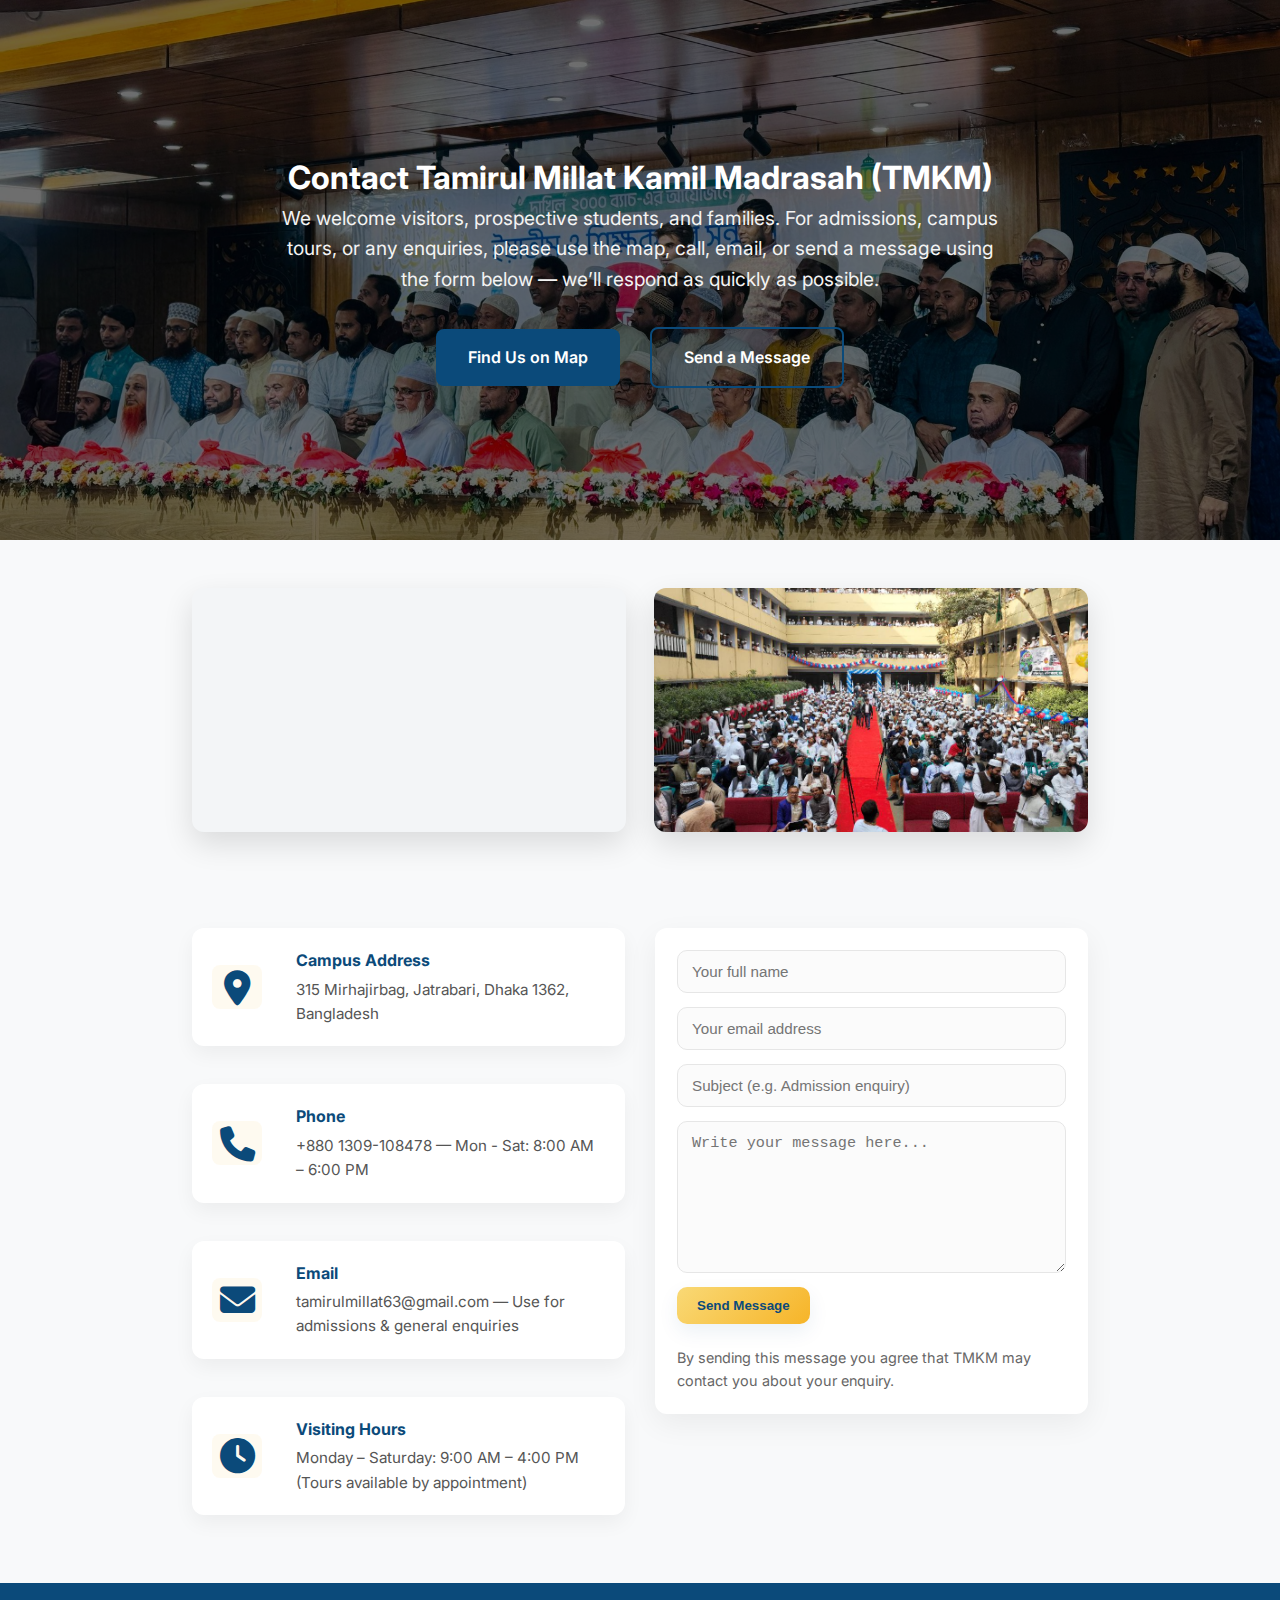
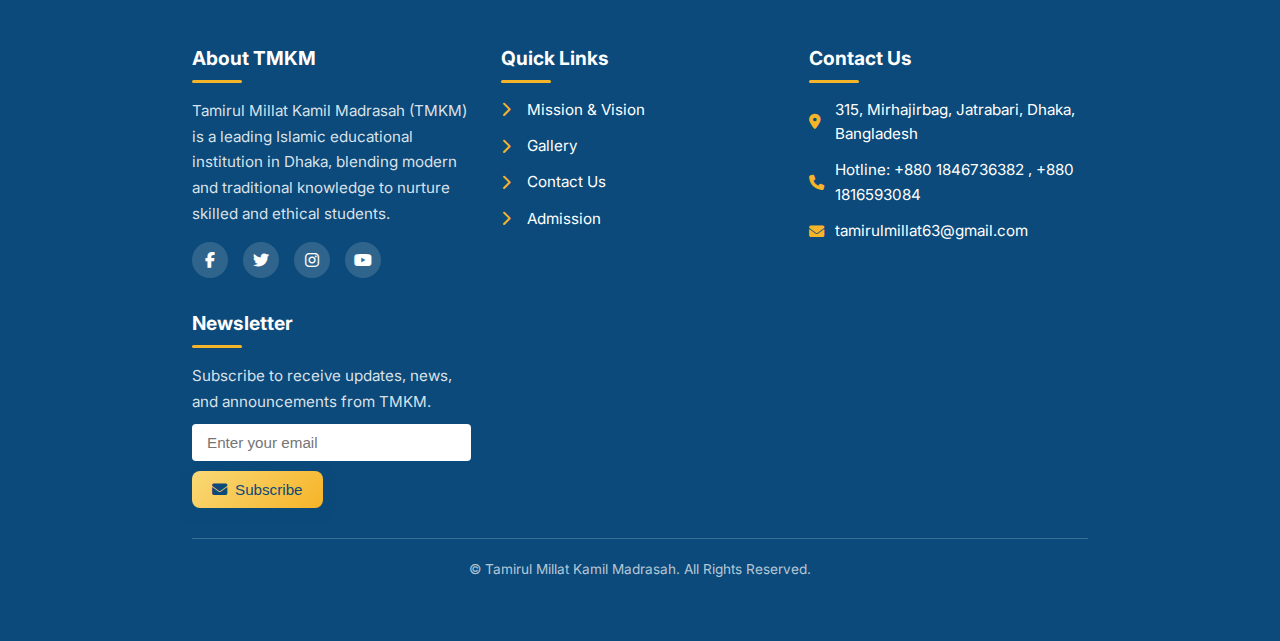
<file: contact.html>
<!DOCTYPE html>
<html lang="en">

<head>
    <meta charset="UTF-8">
    <meta name="viewport" content="width=device-width, initial-scale=1.0">
    <title>Tamirul Millat Kamil Madrasah</title>

    <!--Clarity-->
    <script type="text/javascript">
    (function(c,l,a,r,i,t,y){
        c[a]=c[a]||function(){(c[a].q=c[a].q||[]).push(arguments)};
        t=l.createElement(r);t.async=1;t.src="https://www.clarity.ms/tag/"+i;
        y=l.getElementsByTagName(r)[0];y.parentNode.insertBefore(t,y);
    })(window, document, "clarity", "script", "v1a99prf4v");
</script>

    <!-- Google Fonts -->
    <link href="https://fonts.googleapis.com/css2?family=Inter:wght@300;400;500;600;700;800&display=swap"
        rel="stylesheet">

    <!-- Font Awesome -->
    <link rel="stylesheet" href="https://cdnjs.cloudflare.com/ajax/libs/font-awesome/6.5.2/css/all.min.css">

    <!-- Main CSS -->
    <link rel="stylesheet" href="css/extra.css">
</head>

<body>

    <!-- HERO SECTION (Contact Page) -->
    <header class="hero-about contact-img" role="banner" aria-label="Contact hero">
        <div class=" hero-about-inner">
            <h1>Contact Tamirul Millat Kamil Madrasah (TMKM)</h1>
            <p class="lead">
                We welcome visitors, prospective students, and families. For admissions, campus tours, or any enquiries,
                please use the map, call, email, or send a message using the form below — we’ll respond as quickly as
                possible.
            </p>
            <div class="cta" role="navigation" aria-label="Contact actions">
                <a class="btn btn-primary" href="#location">Find Us on Map</a>
                <a class="btn btn-outline" href="#contact-form">Send a Message</a>
            </div>
        </div>
    </header>

    <!-- MAP + IMAGE (side-by-side) -->
    <section id="location" class="map-image" aria-label="Location and campus image">
        <div class="map-col">
            <div class="iframe-wrap" aria-hidden="false">
                <!-- Google Maps embed (keeps responsive within iframe-wrap) -->
                <iframe title="Tamirul Millat Kamil Madrasah location"
                    src="https://www.google.com/maps/embed?pb=!1m18!1m12!1m3!1d3653.15515952057!2d90.42626477615077!3d23.706152578700614!2m3!1f0!2f0!3f0!3m2!1i1024!2i768!4f13.1!3m3!1m2!1s0x3755b9b701a829cf%3A0x39a45f1189bcb15d!2sTamirul%20Millat%20Kamil%20Madrasah!5e0!3m2!1sen!2sbd!4v1763648017516!5m2!1sen!2sbd"
                    allowfullscreen="" loading="lazy" referrerpolicy="no-referrer-when-downgrade"></iframe>
            </div>
        </div>

        <div class="img-col" aria-hidden="false">
            <!-- Replace this image URL with your best campus photo -->
            <img src="assets/area-view.jpg"
                alt="Aerial view of Tamirul Millat Kamil Madrasah campus" />

        </div>
    </section>

    <!-- CONTACT + FORM -->
    <section id="contact-form" class="contact-us" aria-label="Contact information and form">
        <div class="row">

            <!-- Contact Info Column -->
            <div class="content-col contact-info" aria-label="Contact details">
                <div class="info-item" aria-hidden="false">
                    <i class="fa fa-location-dot" aria-hidden="true"></i>
                    <div>
                        <h5>Campus Address</h5>
                        <p>315 Mirhajirbag, Jatrabari, Dhaka 1362, Bangladesh</p>
                    </div>
                </div>

                <div class="info-item" aria-hidden="false">
                    <i class="fa fa-phone" aria-hidden="true"></i>
                    <div>
                        <h5>Phone</h5>
                        <p>+880 1309-108478 — Mon - Sat: 8:00 AM – 6:00 PM</p>
                    </div>
                </div>

                <div class="info-item" aria-hidden="false">
                    <i class="fa fa-envelope" aria-hidden="true"></i>
                    <div>
                        <h5>Email</h5>
                        <p><a href="mailto:tamirulmillat63@gmail.com">tamirulmillat63@gmail.com</a> — Use for admissions
                            &
                            general enquiries</p>
                    </div>
                </div>

                <div class="info-item" aria-hidden="false">
                    <i class="fa fa-clock" aria-hidden="true"></i>
                    <div>
                        <h5>Visiting Hours</h5>
                        <p>Monday – Saturday: 9:00 AM – 4:00 PM (Tours available by appointment)</p>
                    </div>
                </div>
            </div>

            <!-- Contact Form Column -->
            <div class="content-col contact-form-col" aria-label="Contact form">
                <form class="contact-form" action="#" method="post" novalidate>
                    <label for="name" class="sr-only">Your name</label>
                    <input id="name" name="name" type="text" placeholder="Your full name" required />

                    <label for="email" class="sr-only">Your email</label>
                    <input id="email" name="email" type="email" placeholder="Your email address" required />

                    <label for="subject" class="sr-only">Subject</label>
                    <input id="subject" name="subject" type="text" placeholder="Subject (e.g. Admission enquiry)"
                        required />

                    <label for="message" class="sr-only">Message</label>
                    <textarea id="message" name="message" rows="7" placeholder="Write your message here..."
                        required></textarea>

                    <button type="submit" class="send-btn" aria-label="Send message">Send Message</button>

                    <p style="font-size:0.9rem;color:#666;margin-top:8px;">
                        By sending this message you agree that TMKM may contact you about your enquiry.
                    </p>
                </form>
            </div>
        </div>
    </section>


    <!-- ================= FOOTER ================= -->
<footer>
        <div class="container">
            <div class="footer-grid">
                <!-- About TMKM -->
                <div class="footer-about">
                    <h4>About TMKM</h4>
                    <p>Tamirul Millat Kamil Madrasah (TMKM) is a leading Islamic educational institution in Dhaka,
                        blending
                        modern and traditional knowledge to nurture skilled and ethical students.</p>
                    <div class="footer-social">
                        <a href="https://www.facebook.com/vom.tmkm"><i class="fab fa-facebook-f"></i></a>
                        <a href="#"><i class="fab fa-twitter"></i></a>
                        <a href="#"><i class="fab fa-instagram"></i></a>
                        <a href="https://www.youtube.com/@VoiceOfMillatDhaka"><i class="fab fa-youtube"></i></a>
                    </div>
                </div>

                <!-- Quick Links -->
                <div class="footer-links">
                    <h4>Quick Links</h4>
                    <ul>
                        <li><i class="fa-solid fa-chevron-right"></i><a href="about.html#mission">Mission & Vision</a>
                        </li>
                        <li><i class="fa-solid fa-chevron-right"></i><a href="index.html#gallery">Gallery</a></li>
                        <li><i class="fa-solid fa-chevron-right"></i><a href="contact.html">Contact Us</a></li>
                        <li><i class="fa-solid fa-chevron-right"></i><a href="#">Admission</a></li>
                    </ul>
                </div>

                <!-- Contact Info -->
                <div class="footer-contact">
                    <h4>Contact Us</h4>
                    <ul>
                        <li><i class="fa-solid fa-map-marker-alt"></i> 315, Mirhajirbag, Jatrabari, Dhaka, Bangladesh
                        </li>
                        <li><i class="fa-solid fa-phone"></i> Hotline: +880 1846736382 , +880 1816593084</li>
                        <li><i class="fa-solid fa-envelope"></i> tamirulmillat63@gmail.com</li>
                    </ul>
                </div>

                <!-- Newsletter -->
                <div class="footer-newsletter">
                    <h4>Newsletter</h4>
                    <p>Subscribe to receive updates, news, and announcements from TMKM.</p>
                    <form>
                        <input type="email" placeholder="Enter your email" required>
                        <button type="submit" class="btn-primary"><i class="fa-solid fa-envelope"></i>
                            Subscribe</button>
                    </form>
                </div>
            </div>

            <div class="footer-bottom">
                &copy; <span id="year"></span> Tamirul Millat Kamil Madrasah. All Rights Reserved.
            </div>
        </div>
    </footer>

<script src="js/script.js"></script>
</body>

</html>
</file>
<file: css/extra.css>
/* ================= RESET & BASE ================= */
* {
    margin: 0;
    padding: 0;
    box-sizing: border-box;
}

body {
    font-family: 'Inter', sans-serif;
    line-height: 1.6;
    color: #333;
    background-color: #f8f9fa;
    scroll-behavior: smooth;
}

img {
    max-width: 100%;
    display: block;
    margin: 0 auto;
    border-radius: 12px;
    transition: transform 0.3s ease;
}

img:hover {
    transform: scale(1.03);
}

a {
    text-decoration: none;
    color: inherit;
}

/* ================= HERO ================= */
.hero-about {
    position: relative;
    min-height: 60vh;
    display: flex;
    align-items: center;
    justify-content: center;
    text-align: center;
    color: #ffffff;
    overflow: hidden;
}
.about-img{
    background: url('../assets/about-hero.jpg') no-repeat center center/cover;
}
.contact-img{
    background: url('../assets/contact-hero.jpg') no-repeat center center/cover;
}
.hero-about::before {
    content: '';
    position: absolute;
    inset: 0;
    background: rgba(0, 0, 0, 0.55);
}

.hero-about-inner {
    position: relative;
    z-index: 1;
    max-width: 800px;
    padding: 0 2rem;
    margin: 0 auto;
}

.hero-about h2 {
    font-size: 3rem;
    font-weight: 800;
    margin-bottom: 1rem;
    animation: fadeInDown 1s ease forwards;
}

.hero-about .lead {
    font-size: 1.2rem;
    margin-bottom: 2rem;
    color: #f3f3f3;
}

.hero-about .cta .btn {
    margin: 0 .8rem;
}

/* ================= BUTTONS ================= */
.btn {
    display: inline-block;
    padding: 1rem 2rem;
    font-weight: 600;
    border-radius: 8px;
    cursor: pointer;
    transition: all 0.3s ease;
    position: relative;
    font-size: 1rem;
}

.btn-primary {
    background-color: #0b4a7a;
    color: #fff;
    border: none;
}

.btn-primary:hover {
    background-color: #0e5c95;
    transform: translateY(-3px);
}

.btn-outline {
    background: transparent;
    border: 2px solid #0b4a7a;
    color: #ffffff;
}

.btn-outline:hover {
    background-color: #0b4a7a;
    color: #fff;
    transform: translateY(-3px);
}

/* ================= INTRO ================= */
.intro {
    display: flex;
    gap: 3rem;
    padding: 5rem 2rem;
    max-width: 1200px;
    margin: 0 auto;
    align-items: center;
    flex-wrap: wrap;
    justify-content: center;
}

.intro .text {
    flex: 1;
    background-color: #fff;
    padding: 2rem;
    border-radius: 15px;
    box-shadow: 0 10px 25px rgba(0, 0, 0, 0.1);
    text-align: center;
    transition: transform 0.3s ease, box-shadow 0.3s ease;
}

.intro .text:hover {
    transform: translateY(-8px);
    box-shadow: 0 15px 35px rgba(0, 0, 0, 0.15);
}

.intro .text h3 {
    font-size: 2rem;
    margin-bottom: 1rem;
}

.intro .text p {
    font-size: 1rem;
    margin-bottom: 1rem;
    color: #555;
}

.intro .photo {
    flex: 1;
}

/* ================= MISSION / VISION / VALUES ================= */
#mission {
    background-color: #fefefe;
    padding: 5rem 2rem;
}

#mission h2 {
    font-size: 2.5rem;
    margin-bottom: 3rem;
    font-weight: 800;
    text-align: center;
    margin-bottom: 3rem;
    color: #0b4a7a;
}

#mission .mv {
    display: flex;
    flex-wrap: wrap;
    gap: 2.5rem;
    justify-content: center;
    align-items: center;
}

#mission .card {
    background-color: #fff;
    padding: 2rem;
    border-radius: 15px;
    flex: 1 1 280px;
    max-width: 300px;
    box-shadow: 0 10px 25px rgba(0, 0, 0, 0.1);
    transition: transform 0.3s ease, box-shadow 0.3s ease;
    text-align: center;
}

#mission .card:hover {
    transform: translateY(-10px);
    box-shadow: 0 15px 35px rgba(0, 0, 0, 0.15);
}

#mission .icon {
    font-size: 2.8rem;
    color: #0b4a7a;
    margin-bottom: 1rem;
    transition: transform 0.3s ease;
}

#mission .icon:hover {
    transform: rotate(15deg);
}

#mission .values .pill {
    display: inline-block;
    margin: 4px 4px;
    padding: 0.4rem 1rem;
    background-color: #0b4a7a;
    color: #fff;
    border-radius: 25px;
    font-size: 0.85rem;
    transition: transform 0.3s ease, background 0.3s ease;
}

#mission .values .pill:hover {
    transform: scale(1.1);
    background-color: #0e5c95;
}

/* ================= TIMELINE ================= */
.timeline {
    background-color: #f4f6f8;
    padding: 5rem 2rem;
}

.timeline h2 {
    font-size: 2.5rem;
    margin-bottom: 3rem;
    font-weight: 800;
    text-align: center;
    margin-bottom: 3rem;
    color: #0b4a7a;
}

.timeline .list {
    display: flex;
    flex-direction: column;
    gap: 2.5rem;
    max-width: 800px;
    margin: 0 auto;
    align-items: center;
}

.t-item {
    display: flex;
    gap: 1rem;
    align-items: center;
}


.timeline .year {
    font-size: 1.5rem;
    font-weight: 700;
    color: #0b4a7a;
}

/* ================= PRINCIPAL MESSAGE ================= */
.leader {
    display: flex;
    gap: 3rem;
    padding: 5rem 2rem;
    max-width: 1200px;
    margin: 0 auto;
    align-items: center;
    flex-wrap: wrap;
    justify-content: center;
    text-align: center;
}

.leader img {
    width: 320px;
    border-radius: 12px;
    box-shadow: 0 10px 25px rgba(0, 0, 0, 0.1);
}

.leader .card {
    flex: 1;
    padding: 2rem;
    background-color: #fff;
    border-radius: 15px;
    box-shadow: 0 10px 25px rgba(0, 0, 0, 0.1);
}

.leader .signature {
    font-family: 'Great Vibes', cursive;
    font-size: 1.5rem;
    margin-top: 1.2rem;
}


/* ================= CAMPUS OVERVIEW ================= */
.campus {
    display: flex;
    flex-wrap: wrap;
    gap: 2.5rem;
    padding: 5rem 2rem;
    justify-content: center;
}

.campus h2 {
    width: 100%;
    text-align: center;
    font-size: 2.5rem;
    margin-bottom: 3rem;
    font-weight: 800;
    color: #0b4a7a;
}

.campus-card {
    flex: 1 1 220px;
    background-color: #fff;
    padding: 2rem 1.5rem;
    text-align: center;
    border-radius: 15px;
    box-shadow: 0 10px 25px rgba(0, 0, 0, 0.1);
    transition: transform 0.3s ease, box-shadow 0.3s ease;
}

.campus-card:hover {
    transform: translateY(-8px);
    box-shadow: 0 15px 35px rgba(0, 0, 0, 0.15);
}

.campus-card img {
    width: 80px;
    height: 80px;
    margin-bottom: 15px;
}

/* ===== GALLERY GRID ===== */
.gallery-grid {
    display: grid;
    grid-template-columns: repeat(auto-fill, minmax(200px, 1fr));
    gap: 15px;
    margin-top: 20px;
}

.section-header h2 {
    font-size: 2.5rem;
    margin-bottom: 1rem;
    font-weight: 800;
    text-align: center;
    color: #0b4a7a;
}

.section-header p {
    text-align: center;
    color: #555;
    margin-bottom: 2rem;
}

.gallery-item {
    position: relative;
    overflow: hidden;
    cursor: pointer;
    border-radius: 12px;
    transition: transform 0.3s ease, box-shadow 0.3s ease;
}

.gallery-item img {
    width: 100%;
    height: 200px;
    object-fit: cover;
    display: block;
    transition: transform 0.4s ease;
    border-radius: 12px;
}

.gallery-item:hover img {
    transform: scale(1.1);
}

.gallery-item .overlay {
    position: absolute;
    top: 0;
    left: 0;
    width: 100%;
    height: 100%;
    background: rgba(0, 0, 0, 0.4);
    display: flex;
    justify-content: center;
    align-items: center;
    opacity: 0;
    transition: opacity 0.3s ease;
    border-radius: 12px;
}

.gallery-item:hover .overlay {
    opacity: 1;
}

.gallery-item .overlay i {
    color: #fff;
    font-size: 2rem;
}

#gallery {
    padding: 0rem 6rem;
    padding-bottom: 5rem;
}

/* ===== GALLERY MODAL ===== */
.gallery-modal {
    display: none;
    position: fixed;
    z-index: 9999;
    left: 0;
    top: 0;
    width: 100%;
    height: 100%;
    overflow: hidden;
    background: rgba(0, 0, 0, 0.9);
    justify-content: center;
    align-items: center;
    animation: fadeIn 0.3s ease forwards;
}

.gallery-modal .modal-content {
    max-width: 90%;
    max-height: 80%;
    object-fit: contain;
    border-radius: 12px;
    box-shadow: 0 8px 25px rgba(0, 0, 0, 0.7);
    transition: transform 0.3s ease;
}

.gallery-modal .close {
    position: absolute;
    top: 20px;
    right: 20px;
    font-size: 2.5rem;
    color: #fff;
    background: none;
    border: none;
    cursor: pointer;
    transition: all 0.3s ease;
    z-index: 10000;
}

.gallery-modal .close:hover {
    color: red;
    transform: rotate(90deg);
}

.modal-nav {
    position: absolute;
    top: 50%;
    left: 0;
    width: 100%;
    display: flex;
    justify-content: space-between;
    transform: translateY(-50%);
    padding: 0 20px;
    pointer-events: none;
}

.modal-nav button {
    pointer-events: all;
    border: none;
    color: #504d4d;
    font-size: 2.5rem;
    padding: 12px 16px;
    cursor: pointer;
    transition: all 0.3s ease;
    background: none;
}

.modal-nav button:hover {
    transform: scale(1.2);
    color: #504d4d;
}

/* ===== ANIMATION ===== */
@keyframes fadeIn {
    0% {
        opacity: 0;
    }

    100% {
        opacity: 1;
    }
}

@keyframes fadeOut {
    0% {
        opacity: 1;
    }

    100% {
        opacity: 0;
    }
}

/* ===== RESPONSIVE ===== */
@media screen and (max-width: 768px) {
    .gallery-item img {
        height: 150px;
    }

    .modal-nav button {
        font-size: 2rem;
        padding: 10px 12px;
    }

    #gallery {
        padding: 0rem 1.5rem;
        padding-bottom: 1rem;
    }

    .gallery-modal .close {
        font-size: 2rem;
        padding: 10px 12px;
    }
}

@media screen and (max-width: 480px) {
    .gallery-item img {
        height: 120px;
    }
}


/* ================= RESPONSIVE ================= */
@media (max-width: 992px) {

    .intro,
    .leader {
        flex-direction: column;
    }

    .leader img {
        margin-bottom: 1.5rem;
    }

    .faculty,
    .campus,
    .achieve,
    .why {
        flex-direction: column;
        align-items: center;
    }
}

@media (max-width: 600px) {
    .hero h2 {
        font-size: 2rem;
    }

    .hero .lead {
        font-size: 1rem;
    }

    .gallery-strip img {
        width: 250px;
        height: 180px;
    }
}


/* ================= FOOTER ================= */
footer {
    background: #0b4a7a;
    /* primary color */
    color: #fff;
    padding: 60px 15%;
    /* add side gaps using percentage */
    font-size: 0.95rem;
}

footer a {
    color: #fff;
    text-decoration: none;
    transition: color 0.3s ease;
}

footer a:hover {
    color: #f6b428;
    /* accent color */
}

.footer-grid {
    display: grid;
    grid-template-columns: repeat(auto-fit, minmax(220px, 1fr));
    gap: 30px;
    margin-bottom: 30px;
    text-align: left;
}

footer h4 {
    margin-bottom: 15px;
    font-size: 1.2rem;
    font-weight: 700;
    color: #fff;
    position: relative;
}

footer h4::after {
    content: '';
    display: block;
    width: 50px;
    height: 3px;
    background: #f6b428;
    /* accent color */
    margin-top: 6px;
    border-radius: 4px;
}

footer p {
    line-height: 1.7;
    color: rgba(255, 255, 255, 0.85);
}

.footer-about .footer-social {
    margin-top: 15px;
    display: flex;
    gap: 15px;
}

.footer-social a {
    display: flex;
    align-items: center;
    justify-content: center;
    width: 36px;
    height: 36px;
    background: rgba(255, 255, 255, 0.15);
    border-radius: 50%;
    font-size: 16px;
    transition: all 0.3s ease;
}

.footer-social a:hover {
    background: #f6b428;
    color: #0b4a7a;
    transform: scale(1.1);
}

.footer-links ul,
.footer-contact ul {
    list-style: none;
    padding: 0;
    margin: 0;
}

.footer-links li,
.footer-contact li {
    margin-bottom: 12px;
    display: flex;
    align-items: center;
    gap: 8px;
}

.footer-links li i,
.footer-contact li i {
    color: #f6b428;
    min-width: 18px;
}

.footer-newsletter form {
    display: flex;
    flex-wrap: wrap;
    gap: 10px;
    margin-top: 10px;
}

.footer-newsletter input[type="email"] {
    flex: 1;
    padding: 10px 15px;
    border-radius: 4px;
    border: none;
    outline: none;
    font-size: 0.95rem;
}

.footer-newsletter .btn-primary {
    display: flex;
    align-items: center;
    gap: 8px;
    padding: 10px 20px;
    font-size: 0.95rem;
    border-radius: 8px;
    background: linear-gradient(135deg, #f9d976 0%, #f6b428 100%);
    color: #0b4a7a;
    transition: all 0.3s ease;
    box-shadow: 0 4px 14px rgba(11, 74, 122, 0.25);
}

.footer-newsletter .btn-primary:hover {
    transform: translateY(-2px);
    box-shadow: 0 6px 20px rgba(11, 74, 122, 0.35);
    background: linear-gradient(135deg, #f6b428 0%, #f9d976 100%);
}

/* ===== FOOTER BOTTOM (Centered) ===== */
.footer-bottom {
    border-top: 1px solid rgba(255, 255, 255, 0.2);
    padding-top: 20px;
    font-size: 0.85rem;
    color: rgba(255, 255, 255, 0.7);
    text-align: center;
    /* center the text */
}

/* ===== RESPONSIVE FOOTER ===== */
@media (max-width: 1024px) {
    footer {
        padding: 60px 10%;
    }

    .footer-grid {
        grid-template-columns: 1fr 1fr;
        gap: 30px;
    }
}

@media (max-width: 768px) {
    footer {
        padding: 60px 5%;
    }

    .footer-grid {
        grid-template-columns: 1fr;
        gap: 20px;
    }

    .footer-newsletter form {
        flex-direction: column;
    }

    .footer-newsletter input[type="email"],
    .footer-newsletter .btn-primary {
        width: 100%;
    }
}

/* ===== Contact Us Section ===== */
.contact-us {
    padding: 80px 20px;
    background-color: #f8fafc;
}

.contact-us .row {
    display: flex;
    flex-wrap: wrap;
    gap: 50px;
    justify-content: center;
}

.contact-us .content-col {
    flex: 1;
    min-width: 320px;
}

/* ===== Contact Info Cards ===== */
.contact-us .content-col>div {
    display: flex;
    align-items: center;
    background: #fff;
    border-radius: 12px;
    padding: 20px;
    margin-bottom: 20px;
    box-shadow: 0 8px 20px rgba(0, 0, 0, 0.05);
    transition: transform 0.3s, box-shadow 0.3s;
}

.contact-us .content-col>div:hover {
    transform: translateY(-5px);
    box-shadow: 0 12px 25px rgba(0, 0, 0, 0.08);
}

.contact-us .content-col i {
    font-size: 2.2rem;
    color: #0b4a7a;
    margin-right: 20px;
    min-width: 50px;
}

.contact-us .content-col span h5 {
    font-size: 1.1rem;
    color: #0b4a7a;
}

.contact-us .content-col span p {
    font-size: 0.9rem;
    color: #555;
}

/* ================= MAP + IMAGE (side-by-side) ================= */
#location.map-image,
.map-image {
    display: flex;
    gap: 28px;
    align-items: stretch;
    padding: 3rem 15%;
    max-width: 1400px;
    margin: 0 auto;
    box-sizing: border-box;
}

.map-image .map-col,
.map-image .img-col {
    flex: 1 1 0;
    min-width: 260px;
}

/* responsive iframe wrapper maintaining aspect ratio */
.iframe-wrap {
    position: relative;
    width: 100%;
    padding-bottom: 56.25%;
    /* 16:9 */
    border-radius: 12px;
    overflow: hidden;
    box-shadow: 0 12px 30px rgba(0, 0, 0, 0.12);
    background: #f3f5f7;
}

.iframe-wrap iframe {
    position: absolute;
    inset: 0;
    width: 100%;
    height: 100%;
    border: 0;
    display: block;
}

/* Image column */
.map-image .img-col {
    display: flex;
    flex-direction: column;
    justify-content: center;
    gap: 14px;
}

.map-image .img-col img {
    width: 100%;
    height: auto;
    display: block;
    border-radius: 12px;
    box-shadow: 0 12px 30px rgba(0, 0, 0, 0.12);
    object-fit: cover;
    max-height: 420px;
}

/* image caption / info card under or next to image */
.img-caption {
    background: #fff;
    padding: 12px 14px;
    border-radius: 10px;
    box-shadow: 0 6px 18px rgba(0, 0, 0, 0.06);
    font-size: 0.95rem;
    color: #333;
}

.img-caption strong {
    display: block;
    color: #0b4a7a;
    margin-bottom: 4px;
}

.img-caption span {
    display: block;
    color: #555;
    font-size: 0.92rem;
}

/* ================= CONTACT SECTION ================= */
#contact-form.contact-us,
.contact-us {
    padding: 3rem 15%;
    box-sizing: border-box;
    background: transparent;
}

.contact-us .row {
    display: flex;
    gap: 30px;
    align-items: flex-start;
    max-width: 1400px;
    margin: 0 auto;
    flex-wrap: wrap;
}

/* columns */
.content-col {
    flex: 1 1 0;
    min-width: 280px;
}

/* left info column styles */
.contact-info {
    display: flex;
    flex-direction: column;
    gap: 18px;
}

.info-item {
    display: flex;
    gap: 14px;
    align-items: flex-start;
    background: #fff;
    padding: 14px;
    border-radius: 12px;
    box-shadow: 0 8px 20px rgba(0, 0, 0, 0.06);
    transition: transform 0.3s ease, box-shadow 0.3s ease;
}

.info-item:hover {
    transform: translateY(-6px);
    box-shadow: 0 14px 30px rgba(0, 0, 0, 0.08);
}

.info-item i {
    font-size: 20px;
    color: #0b4a7a;
    width: 44px;
    height: 44px;
    display: flex;
    align-items: center;
    justify-content: center;
    background: rgba(246, 180, 40, 0.07);
    border-radius: 8px;
    flex-shrink: 0;
}

.info-item h5 {
    font-size: 1rem;
    margin: 0 0 4px;
    color: #0b4a7a;
}

.info-item p {
    margin: 0;
    color: #555;
    font-size: 0.95rem;
}

/* right form column */
.contact-form-col .contact-form,
.contact-us form {
    background: #fff;
    padding: 22px;
    border-radius: 12px;
    box-shadow: 0 10px 30px rgba(0, 0, 0, 0.06);
    display: flex;
    flex-direction: column;
    gap: 14px;
}

.contact-form input[type="text"],
.contact-form input[type="email"],
.contact-form textarea,
.contact-us form input,
.contact-us form textarea {
    width: 100%;
    padding: 12px 14px;
    border-radius: 10px;
    border: 1px solid #e6e6e6;
    font-size: 0.95rem;
    background: #fbfbfb;
    transition: box-shadow 0.25s ease, border-color 0.25s ease;
    box-sizing: border-box;
}

.contact-form textarea,
.contact-us form textarea {
    min-height: 140px;
    resize: vertical;
}

/* focus state */
.contact-form input:focus,
.contact-form textarea:focus,
.contact-us form input:focus,
.contact-us form textarea:focus {
    outline: none;
    border-color: #0b4a7a;
    box-shadow: 0 0 10px rgba(11, 74, 122, 0.12);
}

/* submit button */
.send-btn {
    align-self: flex-start;
    padding: 11px 20px;
    border-radius: 10px;
    background: linear-gradient(135deg, #f9d976 0%, #f6b428 100%);
    color: #0b4a7a;
    font-weight: 700;
    border: none;
    cursor: pointer;
    box-shadow: 0 8px 20px rgba(11, 74, 122, 0.08);
    transition: transform 0.22s ease, box-shadow 0.22s ease;
}

.send-btn:hover {
    transform: translateY(-3px);
    box-shadow: 0 12px 30px rgba(11, 74, 122, 0.12);
}

/* ================= LOCATION overlay  ================= */
.location .map-container {
    position: relative;
    border-radius: 10px;
    overflow: hidden;
}

.location .map-overlay {
    position: absolute;
    bottom: 18px;
    left: 18px;
    background: rgba(11, 74, 122, 0.88);
    color: #fff;
    padding: 14px 16px;
    border-radius: 10px;
    box-shadow: 0 8px 20px rgba(0, 0, 0, 0.18);
    max-width: 320px;
}

.location .map-overlay h3 {
    margin: 0 0 6px;
    font-size: 1.05rem;
    color: #fff;
}

.location .map-overlay p {
    margin: 0 0 10px;
    font-size: 0.92rem;
    color: rgba(255, 255, 255, 0.95);
}

.location .map-overlay .btn-primary {
    display: inline-block;
    background: #f6b428;
    color: #0b4a7a;
    padding: 8px 14px;
    border-radius: 8px;
    font-weight: 700;
    text-decoration: none;
}

.location .map-overlay .btn-primary:hover {
    background: #0b4a7a;
    color: #f6b428;
    transform: translateY(-3px);
}

/* =====RESPONSIVE CSS ===== */

/* ===== Large Tablets & Small Desktops (1024px and below) ===== */
@media (max-width: 1024px) {

    /* Hero Section */
    .hero-about h2 {
        font-size: 2.5rem;
    }

    .hero-about .lead {
        font-size: 1.1rem;
    }

    /* Intro Section */
    .intro {
        padding: 4rem 1.5rem;
        gap: 2.5rem;
    }

    .intro .text {
        padding: 1.8rem;
    }

    .intro .text h3 {
        font-size: 1.8rem;
    }

    /* Mission Section */
    #mission {
        padding: 4rem 1.5rem;
    }

    #mission h2 {
        font-size: 2.2rem;
        margin-bottom: 2.5rem;
    }

    #mission .mv {
        gap: 2rem;
    }

    #mission .card {
        flex: 1 1 260px;
        padding: 1.8rem;
    }

    /* Timeline */
    .timeline {
        padding: 4rem 1.5rem;
    }

    .timeline h2 {
        font-size: 2.2rem;
        margin-bottom: 2.5rem;
    }

    .timeline .list {
        gap: 2rem;
    }

    /* Leader Section */
    .leader {
        padding: 4rem 1.5rem;
        gap: 2.5rem;
    }

    .leader img {
        width: 280px;
    }

    .leader .card {
        padding: 1.8rem;
    }

    /* Campus Section */
    .campus {
        padding: 4rem 1.5rem;
        gap: 2rem;
    }

    .campus h2 {
        font-size: 2.2rem;
        margin-bottom: 2.5rem;
    }

    .campus-card {
        flex: 1 1 200px;
        padding: 1.8rem 1.3rem;
    }

    /* Gallery */
    #gallery {
        padding: 0 4rem;
        padding-bottom: 4rem;
    }

    .gallery-grid {
        grid-template-columns: repeat(auto-fill, minmax(180px, 1fr));
        gap: 12px;
    }

    /* Contact Section */
    #contact-form.contact-us,
    .contact-us {
        padding: 3rem 10%;
    }

    /* Map & Image */
    #location.map-image,
    .map-image {
        padding: 3rem 10%;
        gap: 24px;
    }

    /* Footer */
    footer {
        padding: 60px 10%;
    }
}

/* ===== Tablets (768px and below) ===== */
@media (max-width: 768px) {

    /* Hero Section */
    .hero-about {
        min-height: 50vh;
    }

    .hero-about-inner {
        padding: 0 1.5rem;
    }

    .hero-about h2 {
        font-size: 2rem;
        margin-bottom: 0.8rem;
    }

    .hero-about .lead {
        font-size: 1rem;
        margin-bottom: 1.5rem;
    }

    .hero-about .cta .btn {
        margin: 0.5rem;
        padding: 0.8rem 1.5rem;
        font-size: 0.95rem;
    }

    /* Buttons */
    .btn {
        padding: 0.85rem 1.6rem;
        font-size: 0.95rem;
    }

    /* Intro Section */
    .intro {
        flex-direction: column;
        padding: 3rem 1.5rem;
        gap: 2rem;
    }

    .intro .text {
        padding: 1.5rem;
    }

    .intro .text h3 {
        font-size: 1.6rem;
        margin-bottom: 0.8rem;
    }

    .intro .text p {
        font-size: 0.95rem;
    }

    .intro .photo img {
        max-width: 100%;
        margin: 0 auto;
    }

    /* Mission Section */
    #mission {
        padding: 3rem 1.5rem;
    }

    #mission h2 {
        font-size: 2rem;
        margin-bottom: 2rem;
    }

    #mission .mv {
        flex-direction: column;
        gap: 1.5rem;
    }

    #mission .card {
        max-width: 100%;
        flex: 1 1 auto;
        padding: 1.5rem;
    }

    #mission .icon {
        font-size: 2.5rem;
    }

    #mission .card h3 {
        font-size: 1.4rem;
    }

    #mission .card p {
        font-size: 0.95rem;
    }

    #mission .values .pill {
        padding: 0.35rem 0.85rem;
        font-size: 0.8rem;
        margin: 3px;
    }

    /* Timeline */
    .timeline {
        padding: 3rem 1.5rem;
    }

    .timeline h2 {
        font-size: 2rem;
        margin-bottom: 2rem;
    }

    .timeline .list {
        gap: 1.5rem;
        padding: 0 1rem;
    }

    .t-item {
        flex-direction: column;
        text-align: center;
        gap: 0.5rem;
    }

    .timeline .year {
        font-size: 1.3rem;
    }

    .timeline .list p {
        font-size: 0.95rem;
    }

    /* Leader Section */
    .leader {
        flex-direction: column;
        padding: 3rem 1.5rem;
        gap: 2rem;
    }

    .leader img {
        width: 100%;
        max-width: 320px;
        margin: 0 auto;
    }

    .leader .card {
        padding: 1.5rem;
        text-align: center;
    }

    .leader .card h3 {
        font-size: 1.5rem;
    }

    .leader .card p {
        font-size: 0.95rem;
    }

    .leader .signature {
        font-size: 1.3rem;
        margin-top: 1rem;
    }

    /* Campus Section */
    .campus {
        flex-direction: column;
        padding: 3rem 1.5rem;
        gap: 1.5rem;
    }

    .campus h2 {
        font-size: 2rem;
        margin-bottom: 2rem;
    }

    .campus-card {
        flex: 1 1 auto;
        max-width: 100%;
        padding: 1.5rem;
    }

    .campus-card img {
        width: 70px;
        height: 70px;
        margin-bottom: 12px;
    }

    .campus-card h3 {
        font-size: 1.3rem;
    }

    .campus-card p {
        font-size: 0.95rem;
    }

    /* Gallery */
    #gallery {
        padding: 0 1.5rem;
        padding-bottom: 3rem;
    }

    .section-header h2 {
        font-size: 2rem;
        margin-bottom: 0.8rem;
    }

    .section-header p {
        font-size: 0.95rem;
        margin-bottom: 1.5rem;
    }

    .gallery-grid {
        grid-template-columns: repeat(auto-fill, minmax(150px, 1fr));
        gap: 12px;
    }

    .gallery-item img {
        height: 150px;
    }

    /* Gallery Modal */
    .gallery-modal .close {
        top: 15px;
        right: 15px;
        font-size: 2rem;
    }

    .modal-nav button {
        font-size: 2rem;
        padding: 10px 12px;
    }

    /* Contact Section */
    #contact-form.contact-us,
    .contact-us {
        padding: 3rem 5%;
    }

    .contact-us .row {
        flex-direction: column;
        gap: 25px;
    }

    .content-col {
        min-width: 100%;
    }

    .contact-us .content-col>div {
        padding: 16px;
        margin-bottom: 16px;
    }

    .contact-us .content-col i {
        font-size: 2rem;
        margin-right: 16px;
        min-width: 45px;
    }

    .contact-us .content-col span h5 {
        font-size: 1rem;
    }

    .contact-us .content-col span p {
        font-size: 0.85rem;
    }

    /* Contact Form */
    .contact-form,
    .contact-us form {
        padding: 18px;
        gap: 12px;
    }

    .contact-form input,
    .contact-form textarea,
    .contact-us form input,
    .contact-us form textarea {
        padding: 11px 13px;
        font-size: 0.9rem;
    }

    .contact-form textarea,
    .contact-us form textarea {
        min-height: 120px;
    }

    .send-btn {
        width: 100%;
        padding: 12px 20px;
        text-align: center;
    }

    /* Map & Image Section */
    #location.map-image,
    .map-image {
        flex-direction: column;
        padding: 2rem 5%;
        gap: 20px;
    }

    .map-image .map-col,
    .map-image .img-col {
        min-width: 100%;
    }

    .map-image .img-col img {
        max-height: 350px;
    }

    .img-caption {
        padding: 10px 12px;
        font-size: 0.9rem;
    }

    /* Location Overlay */
    .location .map-overlay {
        bottom: 12px;
        left: 12px;
        padding: 12px 14px;
        max-width: 280px;
    }

    .location .map-overlay h3 {
        font-size: 1rem;
        margin-bottom: 5px;
    }

    .location .map-overlay p {
        font-size: 0.88rem;
        margin-bottom: 8px;
    }

    .location .map-overlay .btn-primary {
        padding: 7px 12px;
        font-size: 0.85rem;
    }

    /* Footer */
    footer {
        padding: 50px 5%;
    }

    .footer-grid {
        grid-template-columns: 1fr;
        gap: 25px;
        text-align: center;
    }

    footer h4::after {
        margin-left: auto;
        margin-right: auto;
    }

    .footer-about .footer-social {
        justify-content: center;
    }

    .footer-links ul,
    .footer-contact ul {
        display: flex;
        flex-direction: column;
        align-items: center;
    }

    .footer-newsletter form {
        flex-direction: column;
    }

    .footer-newsletter input[type="email"],
    .footer-newsletter .btn-primary {
        width: 100%;
    }
}

/* ===== Mobile Phones (480px and below) ===== */
@media (max-width: 480px) {

    /* Hero Section */
    .hero-about {
        min-height: 45vh;
    }

    .hero-about-inner {
        padding: 0 1rem;
    }

    .hero-about h2 {
        font-size: 1.6rem;
        margin-bottom: 0.6rem;
    }

    .hero-about .lead {
        font-size: 0.9rem;
        margin-bottom: 1.2rem;
    }

    .hero-about .cta .btn {
        display: block;
        margin: 0.4rem auto;
        width: 100%;
        max-width: 250px;
        padding: 0.75rem 1.2rem;
        font-size: 0.9rem;
    }

    /* Buttons */
    .btn {
        padding: 0.75rem 1.4rem;
        font-size: 0.9rem;
    }

    /* Intro Section */
    .intro {
        padding: 2.5rem 1rem;
        gap: 1.5rem;
    }

    .intro .text {
        padding: 1.2rem;
    }

    .intro .text h3 {
        font-size: 1.4rem;
        margin-bottom: 0.7rem;
    }

    .intro .text p {
        font-size: 0.9rem;
        margin-bottom: 0.8rem;
    }

    /* Mission Section */
    #mission {
        padding: 2.5rem 1rem;
    }

    #mission h2 {
        font-size: 1.7rem;
        margin-bottom: 1.5rem;
    }

    #mission .mv {
        gap: 1.2rem;
    }

    #mission .card {
        padding: 1.2rem;
    }

    #mission .icon {
        font-size: 2.2rem;
        margin-bottom: 0.8rem;
    }

    #mission .card h3 {
        font-size: 1.2rem;
        margin-bottom: 0.7rem;
    }

    #mission .card p {
        font-size: 0.9rem;
    }

    #mission .values .pill {
        padding: 0.3rem 0.7rem;
        font-size: 0.75rem;
        margin: 2px;
    }

    /* Timeline */
    .timeline {
        padding: 2.5rem 1rem;
    }

    .timeline h2 {
        font-size: 1.7rem;
        margin-bottom: 1.5rem;
    }

    .timeline .list {
        gap: 1.2rem;
        padding: 0;
    }

    .t-item {
        gap: 0.4rem;
    }

    .timeline .year {
        font-size: 1.2rem;
    }

    .timeline .list p {
        font-size: 0.9rem;
    }

    /* Leader Section */
    .leader {
        padding: 2.5rem 1rem;
        gap: 1.5rem;
    }

    .leader img {
        width: 100%;
        max-width: 280px;
    }

    .leader .card {
        padding: 1.2rem;
    }

    .leader .card h3 {
        font-size: 1.3rem;
        margin-bottom: 0.7rem;
    }

    .leader .card p {
        font-size: 0.9rem;
        margin-bottom: 0.7rem;
    }

    .leader .signature {
        font-size: 1.2rem;
        margin-top: 0.8rem;
    }

    /* Campus Section */
    .campus {
        padding: 2.5rem 1rem;
        gap: 1.2rem;
    }

    .campus h2 {
        font-size: 1.7rem;
        margin-bottom: 1.5rem;
    }

    .campus-card {
        padding: 1.2rem;
    }

    .campus-card img {
        width: 60px;
        height: 60px;
        margin-bottom: 10px;
    }

    .campus-card h3 {
        font-size: 1.15rem;
        margin-bottom: 0.5rem;
    }

    .campus-card p {
        font-size: 0.9rem;
    }

    /* Gallery */
    #gallery {
        padding: 0 1rem;
        padding-bottom: 2.5rem;
    }

    .section-header h2 {
        font-size: 1.7rem;
        margin-bottom: 0.7rem;
    }

    .section-header p {
        font-size: 0.9rem;
        margin-bottom: 1.2rem;
    }

    .gallery-grid {
        grid-template-columns: repeat(auto-fill, minmax(120px, 1fr));
        gap: 10px;
    }

    .gallery-item img {
        height: 120px;
    }

    .gallery-item .overlay i {
        font-size: 1.5rem;
    }

    /* Gallery Modal */
    .gallery-modal .modal-content {
        max-width: 95%;
        max-height: 75%;
    }

    .gallery-modal .close {
        top: 10px;
        right: 10px;
        font-size: 1.8rem;
    }

    .modal-nav {
        padding: 0 10px;
    }

    .modal-nav button {
        font-size: 1.8rem;
        padding: 8px 10px;
    }

    /* Contact Section */
    #contact-form.contact-us,
    .contact-us {
        padding: 2.5rem 1rem;
    }

    .contact-us .row {
        gap: 20px;
    }

    .contact-us .content-col>div {
        padding: 14px;
        margin-bottom: 14px;
    }

    .contact-us .content-col i {
        font-size: 1.8rem;
        margin-right: 14px;
        min-width: 40px;
    }

    .contact-us .content-col span h5 {
        font-size: 0.95rem;
    }

    .contact-us .content-col span p {
        font-size: 0.8rem;
    }

    /* Contact Form */
    .contact-form,
    .contact-us form {
        padding: 16px;
        gap: 10px;
    }

    .contact-form input,
    .contact-form textarea,
    .contact-us form input,
    .contact-us form textarea {
        padding: 10px 12px;
        font-size: 0.85rem;
    }

    .contact-form textarea,
    .contact-us form textarea {
        min-height: 100px;
    }

    .send-btn {
        width: 100%;
        padding: 11px 18px;
        font-size: 0.9rem;
    }

    /* Map & Image Section */
    #location.map-image,
    .map-image {
        padding: 2rem 1rem;
        gap: 16px;
    }

    .iframe-wrap {
        padding-bottom: 75%;
    }

    .map-image .img-col {
        gap: 12px;
    }

    .map-image .img-col img {
        max-height: 280px;
    }

    .img-caption {
        padding: 8px 10px;
        font-size: 0.85rem;
    }

    .img-caption strong {
        font-size: 0.9rem;
    }

    .img-caption span {
        font-size: 0.85rem;
    }

    /* Location Overlay */
    .location .map-overlay {
        bottom: 10px;
        left: 10px;
        right: 10px;
        padding: 10px 12px;
        max-width: calc(100% - 20px);
    }

    .location .map-overlay h3 {
        font-size: 0.95rem;
        margin-bottom: 4px;
    }

    .location .map-overlay p {
        font-size: 0.82rem;
        margin-bottom: 6px;
    }

    .location .map-overlay .btn-primary {
        padding: 6px 10px;
        font-size: 0.8rem;
        width: 100%;
        text-align: center;
    }

    /* Footer */
    footer {
        padding: 40px 1rem;
        font-size: 0.9rem;
    }

    .footer-grid {
        gap: 20px;
    }

    footer h4 {
        font-size: 1.1rem;
        margin-bottom: 12px;
    }

    footer h4::after {
        width: 40px;
        height: 2px;
    }

    footer p {
        font-size: 0.9rem;
    }

    .footer-about .footer-social {
        margin-top: 12px;
        gap: 12px;
    }

    .footer-social a {
        width: 32px;
        height: 32px;
        font-size: 14px;
    }

    .footer-links li,
    .footer-contact li {
        margin-bottom: 10px;
        font-size: 0.85rem;
    }

    .footer-newsletter input[type="email"] {
        padding: 9px 12px;
        font-size: 0.85rem;
    }

    .footer-newsletter .btn-primary {
        padding: 9px 16px;
        font-size: 0.85rem;
    }

    .footer-bottom {
        padding-top: 15px;
        font-size: 0.8rem;
    }
}

/* ===== Extra Small Devices (360px and below) ===== */
@media (max-width: 360px) {

    .hero-about h2 {
        font-size: 1.4rem;
    }

    .hero-about .lead {
        font-size: 0.85rem;
    }

    .intro .text h3 {
        font-size: 1.2rem;
    }

    #mission h2,
    .timeline h2,
    .campus h2,
    .section-header h2 {
        font-size: 1.5rem;
    }

    #mission .card h3,
    .campus-card h3 {
        font-size: 1.1rem;
    }

    .gallery-grid {
        grid-template-columns: 1fr;
    }

    .gallery-item img {
        height: 200px;
    }

    .leader img {
        max-width: 240px;
    }
}

/* ===== Landscape mode adjustments ===== */
@media (max-height: 500px) and (orientation: landscape) {

    .hero-about {
        min-height: 100vh;
    }

    .hero-about h2 {
        font-size: 1.8rem;
        margin-bottom: 0.5rem;
    }

    .hero-about .lead {
        font-size: 0.95rem;
        margin-bottom: 1rem;
    }

    .hero-about .cta .btn {
        padding: 0.7rem 1.2rem;
        font-size: 0.85rem;
        margin: 0.3rem;
    }
}

/* ===== Print styles ===== */
@media print {

    .hero-about,
    .gallery-modal,
    .footer-social,
    .send-btn,
    .btn {
        display: none;
    }

    body {
        background: #fff;
    }

    .intro,
    #mission,
    .timeline,
    .leader,
    .campus,
    .contact-us {
        page-break-inside: avoid;
        padding: 1rem;
    }

    #mission .card,
    .campus-card,
    .leader .card,
    .contact-us .content-col>div {
        box-shadow: none;
        border: 1px solid #ddd;
    }

    .iframe-wrap iframe {
        display: none;
    }

    .iframe-wrap::after {
        content: 'Map location not available in print';
        display: block;
        padding: 2rem;
        text-align: center;
        color: #666;
    }
}
</file>
